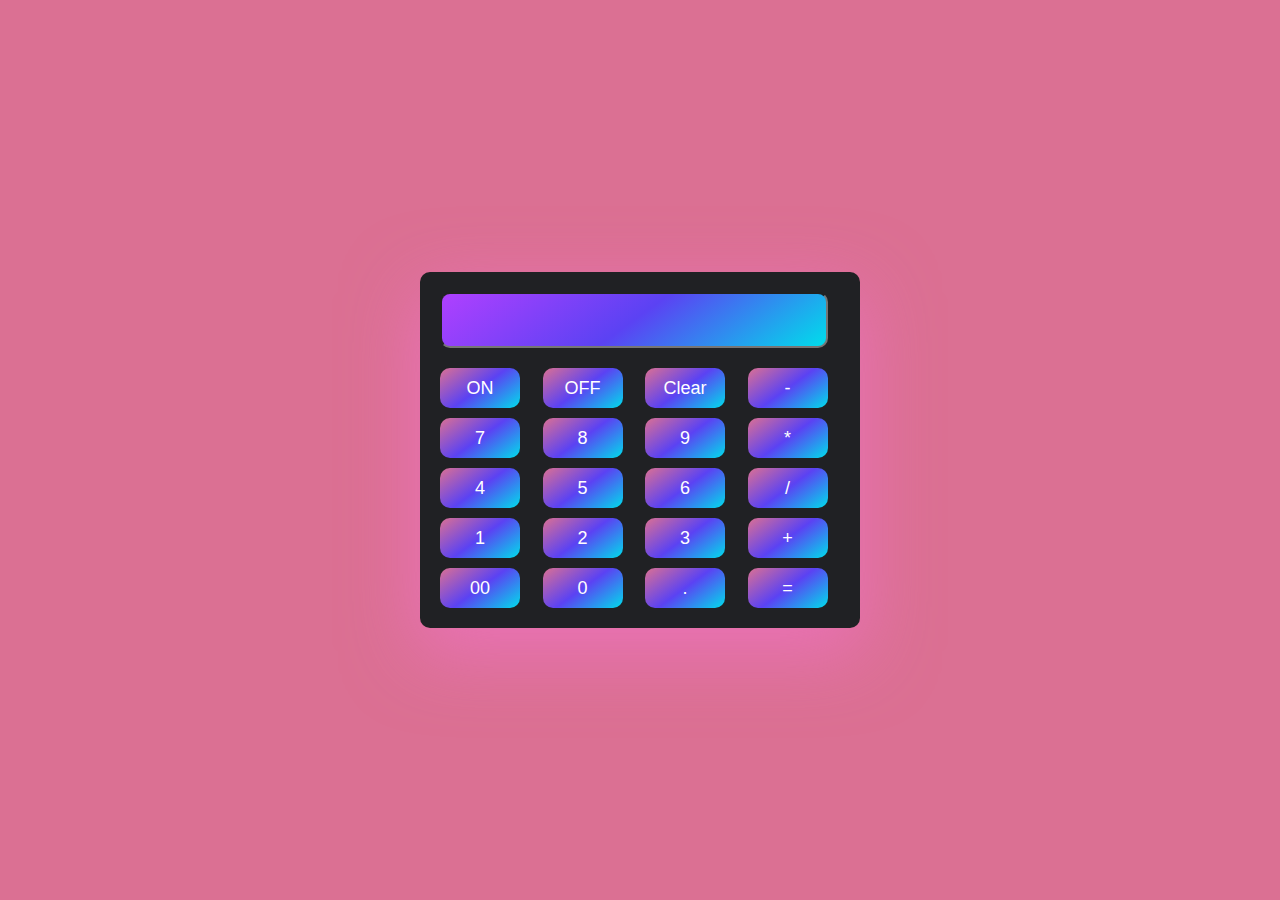
<file: Calculator Task/index.html>
<!DOCTYPE html>
<html lang="en">
    <head>
        <meta charset="UTF-8"/>
        <meta name="viewport" content="width=device-width, initial-scale=1.0"/>
        <title>Calculator</title>
        <link rel="stylesheet" href="./style.css" type="text/css"/>
       
    </head>
    <body>
        <div class="container">
            <input type="text" id="result" readonly />
            <div class="btn">
                <button>ON</button>
                <button>OFF</button>
                <button class="item1" onclick="clearDisplay()">Clear</button>
                <button class="item2" onclick="addOperator('-')">-</button>
                <button class="item3" onclick="addNumber('7')">7</button>
                <button class="item4" onclick="addNumber('8')">8</button>
                <button class="item5" onclick="addNumber('9')">9</button>
                <button class="item6" onclick="addOperator('*')">*</button>
                <button class="item7" onclick="addNumber('4')">4</button>
                <button class="item8" onclick="addNumber('5')">5</button>
                <button class="item9" onclick="addNumber('6')">6</button>
                <button class="item10" onclick="addOperator('/')">/</button>
                <button class="item11" onclick="addNumber('1')">1</button>
                <button class="item12" onclick="addNumber('2')">2</button>
                <button class="item13" onclick="addNumber('3')">3</button>
                <button class="item14" onclick="addOperator('+')">+</button>
                <button class="item15" onclick="addNumber('00')">00</button>
                <button class="item16" onclick="addNumber('0')">0</button>
                <button class="item17" onclick="addNumber('.')">.</button>
                <button class="item18" onclick="calculate()">=</button> 
            </div>
        </div>
        
        <script src="script.js" lang="javascript" type="text/javascript"></script>
    </body>
</html>
</file>
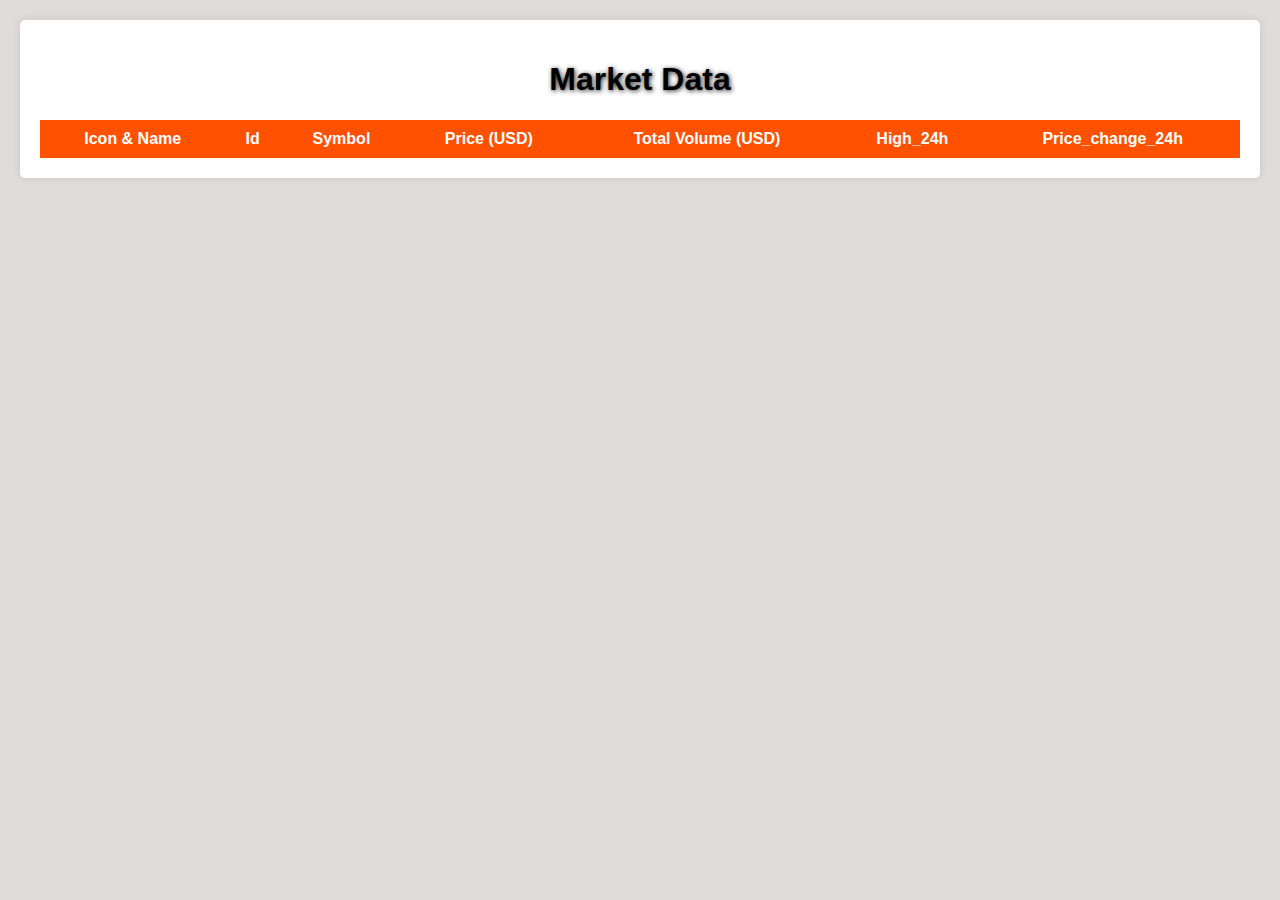
<file: Crypto Data Task/index.html>
<!DOCTYPE html>
<html lang="en">
<head>
    <meta charset="UTF-8">
    <meta name="viewport" content="width=device-width, initial-scale=1.0">
    <title>Crypto Market Data</title>
    <link rel="stylesheet" href="style.css">
</head>
<body>
    <div class="container">
        <h1>Market Data</h1>
        <table id="cryptoTable">
            <thead>
                <tr>
                    <th>Icon & Name</th>
                    <th>Id</th>
                    <th>Symbol</th>
                    <th>Price (USD)</th>
                    <th>Total Volume (USD)</th>
                    <th>High_24h</th>
                    <th>Price_change_24h</th>
                </tr>
            </thead>
            <tbody></tbody>
        </table>
    </div>
    <script>

const apiUrl = 'https://api.coingecko.com/api/v3/coins/markets?vs_currency=usd&order=market_cap_desc&per_page=10&page=1&sparkline=false';


function fetchDataUsingThen() {
    fetch(apiUrl)
        .then(response => response.json())
        .then(data => displayData(data))
        .catch(error => console.error('Error:', error));
}

function displayData(data) {
    const tableBody = document.querySelector('tbody');

    data.forEach(coin => {
        const row = document.createElement('tr');
        row.innerHTML = `
            <td><img src="${coin.image}" alt="${coin.name}" width="20">&nbsp; ${coin.name}</td>
            <td>${coin.id}</td>
            <td>${coin.symbol}</td>
            <td>$${coin.current_price.toFixed(2)}</td>
            <td>$${coin.total_volume.toFixed(2)}</td>
            <td>$${coin.high_24h.toFixed(2)}</td>
            <td>$${coin.price_change_24h.toFixed(2)}</td>
            `;

        tableBody.appendChild(row);
    });
}
          fetchDataUsingThen();
    </script>
    
</body>
</html>
</file>
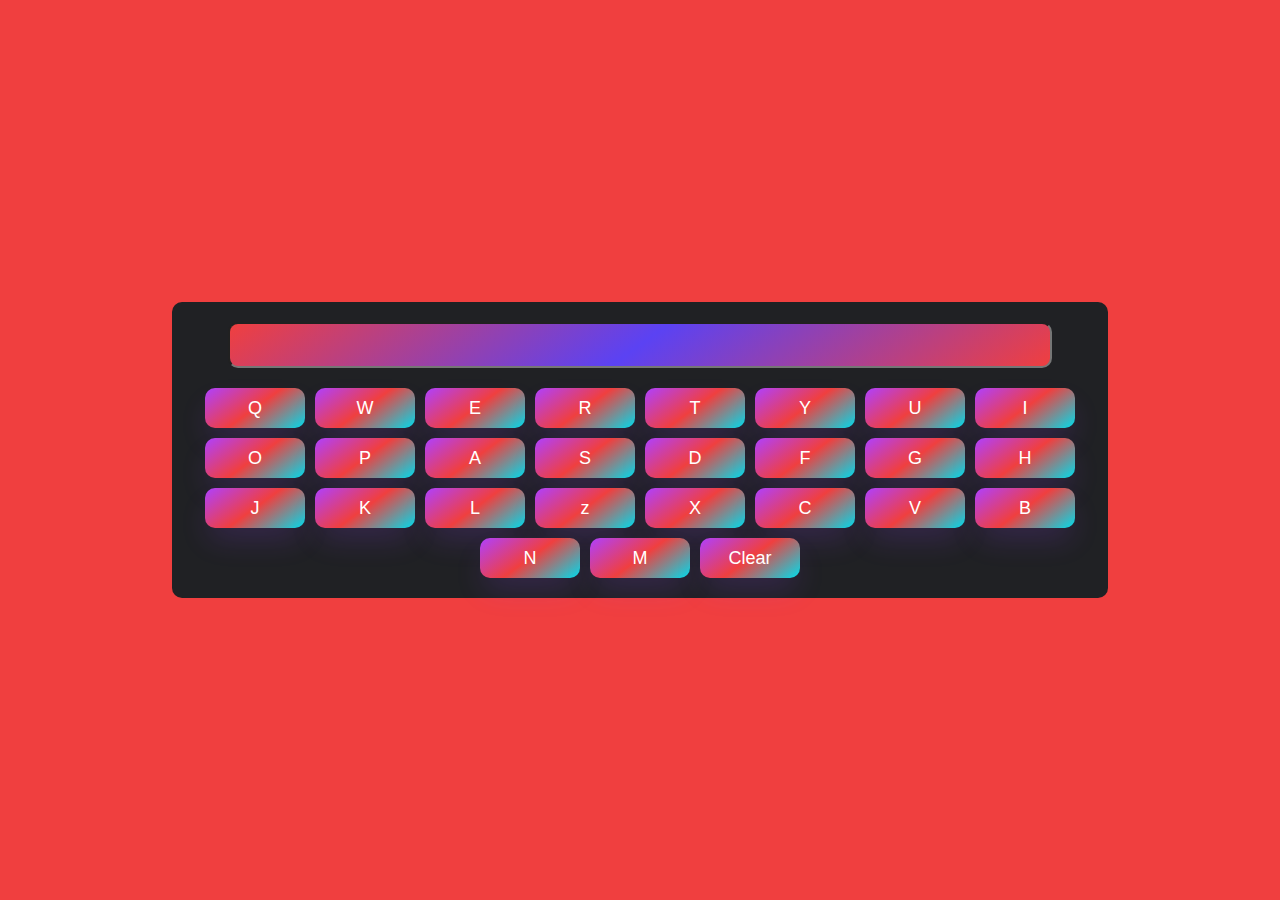
<file: Keyboard Task/index.html>
<!DOCTYPE html>
<html lang="en">
<head>
    <meta charset="UTF-8">
    <meta name="viewport" content="width=device-width, initial-scale=1.0">
    <title>Keyboard</title>
    <link rel="stylesheet" href="./style.css" type="text/css"/>
   
</head>
<body>

    <div class="container">
        <input type="text" id="result" readonly/>

        <div class="btn">
            <button class="item1-1" onclick="addChar('Q')">Q</button>
            <button class="item2-1" onclick="addChar('W')">W</button>
            <button class="item3-1" onclick="addChar('E')">E</button>
            <button class="item4-1" onclick="addChar('R')">R</button>
            <button class="item5-1" onclick="addChar('T')">T</button>
            <button class="item6-1" onclick="addChar('Y')">Y</button>
            <button class="item7-1" onclick="addChar('U')">U</button>
            <button class="item8-1" onclick="addChar('I')">I</button>
            <button class="item9-1" onclick="addChar('O')">O</button>
            <button class="item10-1" onclick="addChar('P')">P</button>
            <button class="item11-1" onclick="addChar('A')">A</button>
            <button class="item12-1" onclick="addChar('S')">S</button>
            <button class="item13-1" onclick="addChar('D')">D</button>
            <button class="item14-1" onclick="addChar('F')">F</button>
            <button class="item15-1" onclick="addChar('G')">G</button>
            <button class="item16-1" onclick="addChar('H')">H</button>
            <button class="item17-1" onclick="addChar('J')">J</button>
            <button class="item18-1" onclick="addChar('K')">K</button>
            <button class="item19-1" onclick="addChar('L')">L</button>
            <button class="item20-1" onclick="addChar('Z')">z</button>
            <button class="item21-1" onclick="addChar('X')">X</button>
            <button class="item22-1" onclick="addChar('C')">C</button>
            <button class="item23-1" onclick="addChar('V')">V</button>
            <button class="item24-1" onclick="addChar('B')">B</button>
            <button class="item25-1" onclick="addChar('N')">N</button>
            <button class="item26-1" onclick="addChar('M')">M</button>
            <button class="item27-1" onclick="clearDisplay()">Clear</button>
        </div>

    </div>
    

    <script src="script.js"></script>
</body>
</html>
</file>
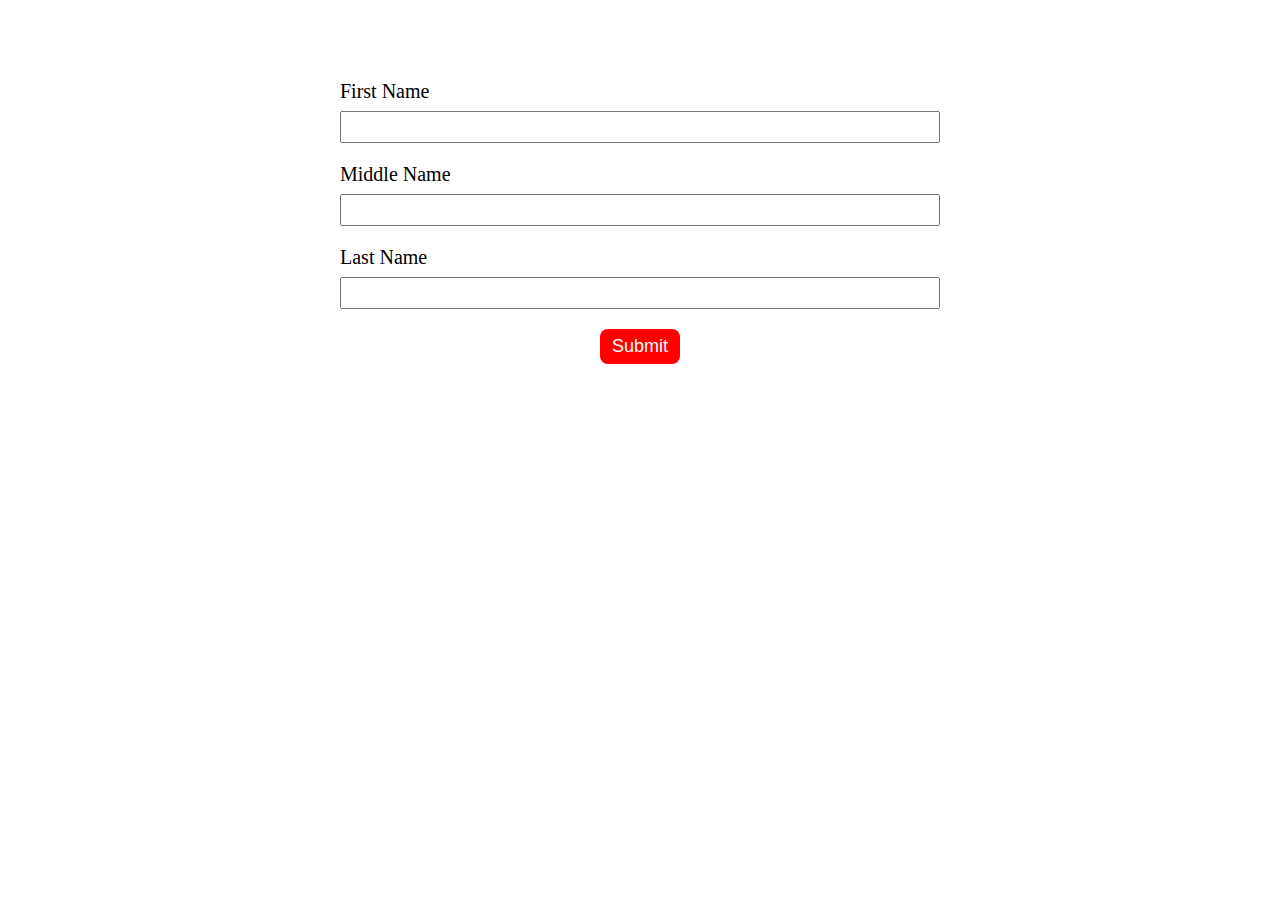
<file: task 1/task.html>
<!DOCTYPE html>
<html lang="en">
  <head>
    <meta charset="UTF-8" />
    <meta name="viewport" content="width=device-width, initial-scale=1.0" />
    <title>GREETING</title>
    <link rel="stylesheet" href="task1.css" />
  </head>

  <body>

    <section class="container">
      <form id="form">

        <div class="field">
          <label for="firstName">First Name</label>
          <input type="text" name="first" id="first" />
        </div>

        <div class="field">
          <label for="middleName">Middle Name</label>
          <input type="text" name="middle" id="middle" />
        </div>

        <div class="field">
          <label for="lastName">Last Name</label>
          <input type="text" name="last" id="last" />
        </div>

        <div class="btn-container">
          <button type="button" id="btn">Submit</button>
        </div>
        
      </form>

    </section> 
    
    <SCript>
        const first = document.getElementById("first");
        const middle = document.getElementById("middle");
        const last = document.getElementById("last");
        const btn = document.getElementById("btn");

       btn.addEventListener("click", function () {
       const firstName = first.value;
       const middleName = middle.value;
       const lastName = last.value;

        alert(`Welcome ${firstName} ${middleName} ${lastName}`);});
        
    </SCript>

  </body>
</html>
</file>
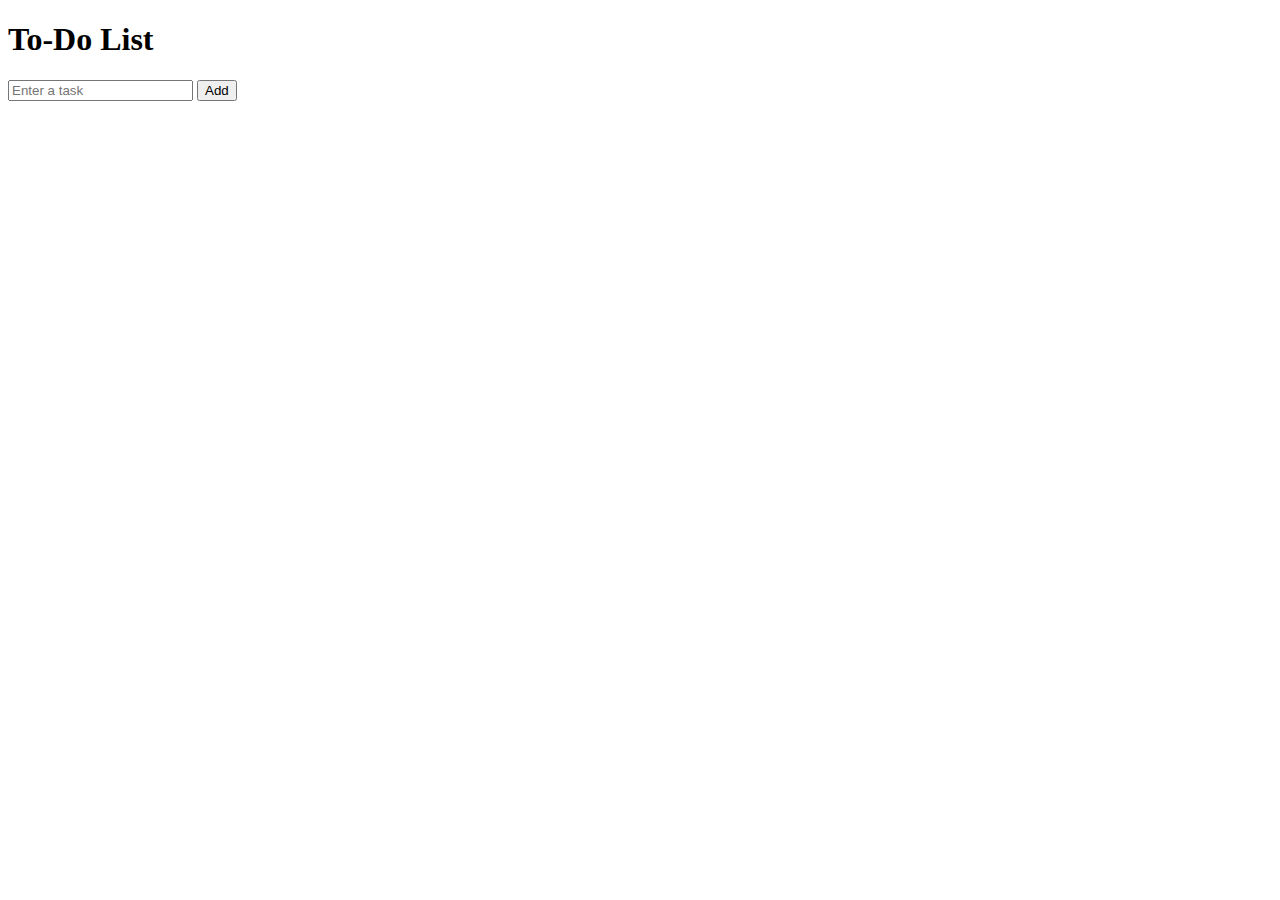
<file: task 3/TO DO TASK.html>
<!DOCTYPE html>
<html>
<head>
    <title>To-Do List</title>
</head>
<body>
    <h1>To-Do List</h1>
    <input type="text" id="task" placeholder="Enter a task">
    <button onclick="addTask()">Add</button>
    <ul id="taskList">
    </ul>

    <script>
        function addTask() {
            const taskInput = document.getElementById("task");
            const taskText = taskInput.value.trim();

            if (taskText !== "") {
                const taskList = document.getElementById("taskList");
                const taskItem = document.createElement("li");
                taskItem.textContent = taskText;
                taskList.appendChild(taskItem);
                taskInput.value = "";
            }
        }

        
    </script>
</body>
</html>
</file>
<file: Calculator Task/style.css>
body{
    margin:0;
    padding: 0%;
    display: flex;
    font-family:Arial, Helvetica, sans-serif;
    justify-content: center;
    align-items: center;
    min-height: 100vh;
    background-color: palevioletred ;
}

.container{
    width:400px;
    /* border: 2px solid red; */
    padding: 20px;
    background-color: #202124;
    border-radius: 10px;

}

.container{
    box-shadow: rgba(243, 115, 205, 0.6) 0px 22px 70px 4px;
}

#result{
    width:95%;
    height: 50px;
    font-size: 24px;
    text-align: right;
    border-radius: 10px;
    background-image: linear-gradient(144deg,#AF40FF, #5B42F3 50%,#00DDEB);
    color:#FFFFFF;
}

#result:hover{
    background: none;
    border: 2px solid white;
}

.btn{
    margin-top:20px;
    display: grid;
    grid-template-columns: auto auto auto auto;
    gap: 10px 10px;
    
}

.btn > button{
    height:40px;
    width:80px;
    align-items: center;
    background-image: linear-gradient(144deg,palevioletred , #5B42F3 50%,#00DDEB);
    border: 0;
    border-radius: 10px;
    box-shadow:palevioletred (151, 65, 252, 0.2) 0 15px 30px -5px;
    box-sizing: border-box;
    color: #FFFFFF;
    display: flex;
    font-family: Phantomsans, sans-serif;
    font-size: 18px;
    justify-content: center;
    text-decoration: none;
    user-select: none;
    white-space: nowrap;
    cursor: pointer;
}

.btn > button:active,
.btn > button:hover {
  outline: 0;
}

.btn > button:hover{
    background: none;
    border: 2px solid white;
  }


.item18{
    background-color: #8ab4f8;
    color: #fff;
}
</file>
<file: Crypto Data Task/style.css>
body {
    font-family: Arial, sans-serif;
    background-color: #e0dcdc;
    margin: 0;
    padding: 0;
}

.container {
    width: auto;
    margin: 20px 20px;
    background-color: #fff;
    padding: 20px;
    border-radius: 5px;
    box-shadow: 0 0 10px rgba(0, 0, 0, 0.1);
}

h1 {
    text-align: center;
    text-shadow: 1px 1px 5px #272626;
}

@media(max-width: 470px) {
    h1{
        font-size: 22px;
    }
    table th {
       font-size: 13px;
    }
    
}

table {
    width: 100%;
    border-collapse: collapse;
    margin-top: 20px;
}

table th,
table td {
    padding: 10px;
    text-align: center;
}

table th {
    background-color: #ff5100;
    color: #fff;
}

table tbody tr:nth-child(even) {
    background-color: #f2f2f2;

}

table tbody tr:hover {
    background-color: #e0e0e0;
}

.green {
    color: green;
}

.red {
    color: red;
}
</file>
<file: Keyboard Task/style.css>
body{
    margin: auto;
    padding: auto;
    display: flex;
    justify-content: center;
    align-items: center;
    background-color: #f03f3f;
    height: 100vh;
}

.container{
    /* border: 2px solid red; */
    width:70%;
    padding: 20px;
    background-color: #202124;
    border-radius: 10px;
    text-align: center;
    box-shadow: #f03f3f(52, 41, 215, 0.6) 0px 22px 70px 4px;
}



#result{
    height: 40px;
    width:91%;
    border-radius: 10px;
    background-image: linear-gradient(144deg,#f03f3f, #5B42F3 50%,#f03f3f);
    color:#FFFFFF;
    font-size: 22px;
    text-align: right;
   
}

.btn{
    display: flex;
    flex-wrap: wrap;
    /* grid-template-columns: auto auto auto auto auto auto auto auto auto; */
    gap : 10px;
    justify-content: center; 
    margin-top:20px;
}



.btn > button{
    height:40px;
    width:100px;
    align-items: center;
    background-image: linear-gradient(144deg,#AF40FF, #f03f3f 50%,#00DDEB);
    border: 0;
    border-radius: 10px;
    box-shadow: rgba(151, 65, 252, 0.2) 0 15px 30px -5px;
    box-sizing: border-box;
    color: #FFFFFF;
    display: flex;
    font-family: Phantomsans, sans-serif;
    font-size: 18px;
    justify-content: center;
    text-decoration: none;
    user-select: none;
    white-space: nowrap;
    cursor: pointer;
}

.btn > button:active,
.btn > button:hover {
  outline: 0;
}

.btn > button:hover{
    background: none;
    border: 2px solid white;
  }


.item27-1{
  background-color: #f03f3f;

}
</file>
<file: task 1/task1.css>
* {
    box-sizing: border-box;
    margin: 0;
    padding: 0;
  }
  
  .container {
    width: 70vw;
    margin: 5rem auto;
  }
  
  #form {
    display: grid;
    gap: 1.25rem;
  }
  
  .field {
    display: grid;
    gap: 0.5rem;
  }
  
  .btn-container {
    display: flex;
    justify-content: center;
  }
  
  label {
    font-size: 20px;
  }
  
  input {
    height: 2rem;
    padding: 0 5px;
  }
  
  #btn {
    font-size: 18px;
    padding: 5px 10px;
    border-radius: 8px;
    border-color: transparent;
    background-color: red;
    color: #fff;
    cursor: pointer;
  }
  
  @media screen and (min-width: 800px) {
    .container {
      width: 600px;
    }
  }
</file>
